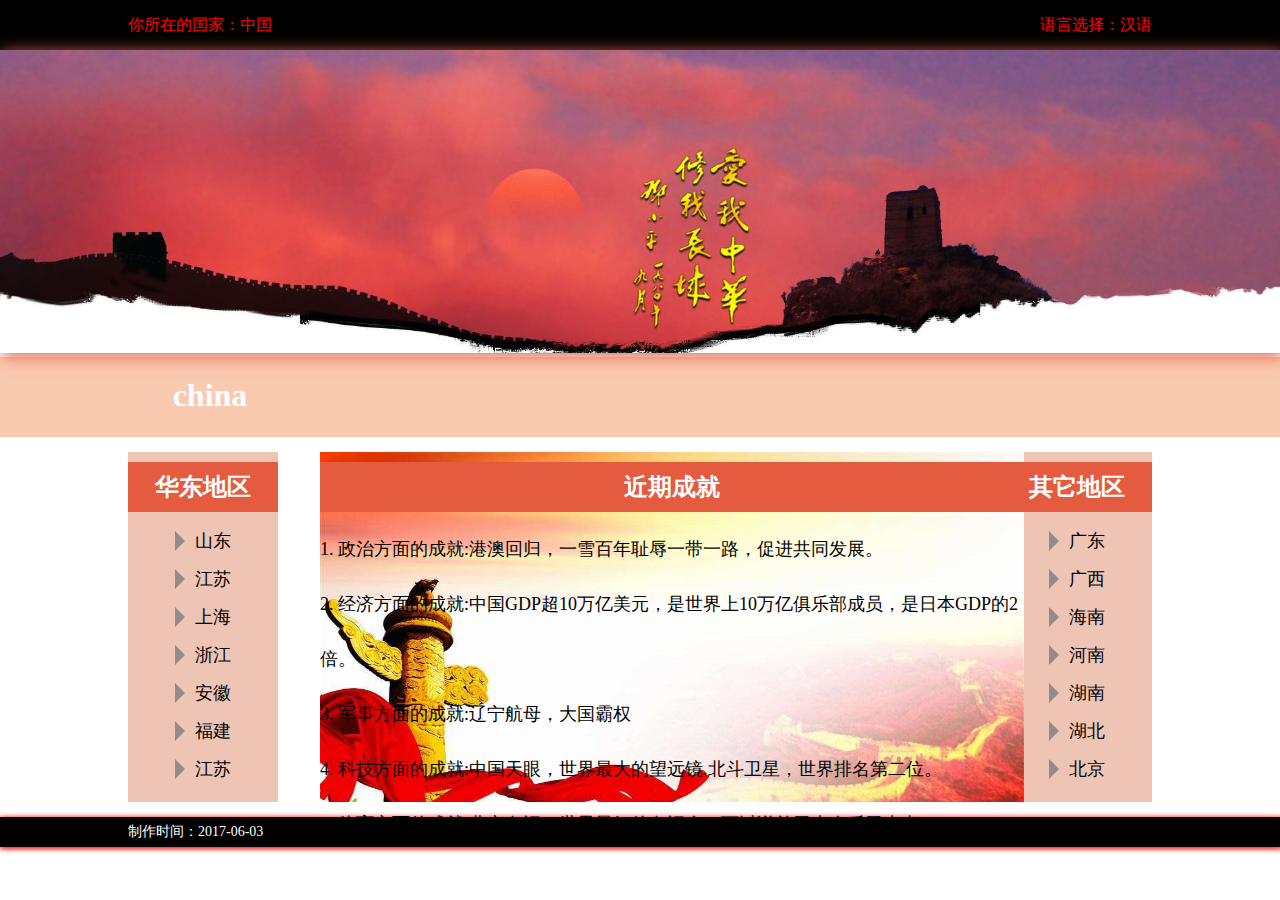
<file: index.html>
<!DOCTYPE html>
<html lang="en">
<head>
    <meta charset="UTF-8">
    <meta name="viewport" content="width=device-width, initial-scale=1.0">
    <meta http-equiv="X-UA-Compatible" content="ie=edge">
    <link rel="stylesheet" href="css/style.css">
    <title>Document</title>
</head>
<body>
   <div class="head">
       <p class="head-float-left">你所在的国家：中国</p>
       <p class="head-float-right">语言选择：汉语</p>
    </div>
    <div class="banner">
        <img src="image/banner.jpg"  alt="爱我中华" title="爱我中华"/>       
    </div>
    <div class="main-banner"> 
            <h1>china</h1>       
    </div>
    <div class="main">

        <div class="main-siderbar-left">
            <h2>华东地区</h2>
            <ul>
                <li><span></span>山东</li>
                <li><span></span>江苏</li>
                <li><span></span>上海</li>
                <li><span></span>浙江</li>
                <li><span></span>安徽</li>
                <li><span></span>福建</li>
                <li><span></span>江苏</li>
            </ul>           
        </div>
        <div class="main-center">
            <h2>近期成就</h2>
            <ol>
                <li>政治方面的成就:港澳回归，一雪百年耻辱一带一路，促进共同发展。</li>
                <li>经济方面的成就:中国GDP超10万亿美元，是世界上10万亿俱乐部成员，是日本GDP的2倍。</li>
                <li>军事方面的成就:辽宁航母，大国霸权</li>
                <li>科技方面的成就:中国天眼，世界最大的望远镜.北斗卫星，世界排名第二位。</li>
                <li>体育方面的成就:北京奥运，世界最好的奥运会，可以说前无古人后无来者。</li>
                
            </ol>
        </div>
        <div class="main-siderbar-right">
            <h2>其它地区</h2>
            <ul>
                <li><span></span>广东</li>
                <li><span></span>广西</li>
                <li><span></span>海南</li>
                <li><span></span>河南</li>
                <li><span></span>湖南</li>
                <li><span></span>湖北</li>
                <li><span></span>北京</li>
            </ul>
        </div>
    </div>
    <div class="clear-both">

    </div>
    <div class="footer">
        <p>制作时间：2017-06-03</p>
    </div>
</body>
</html>
</file>
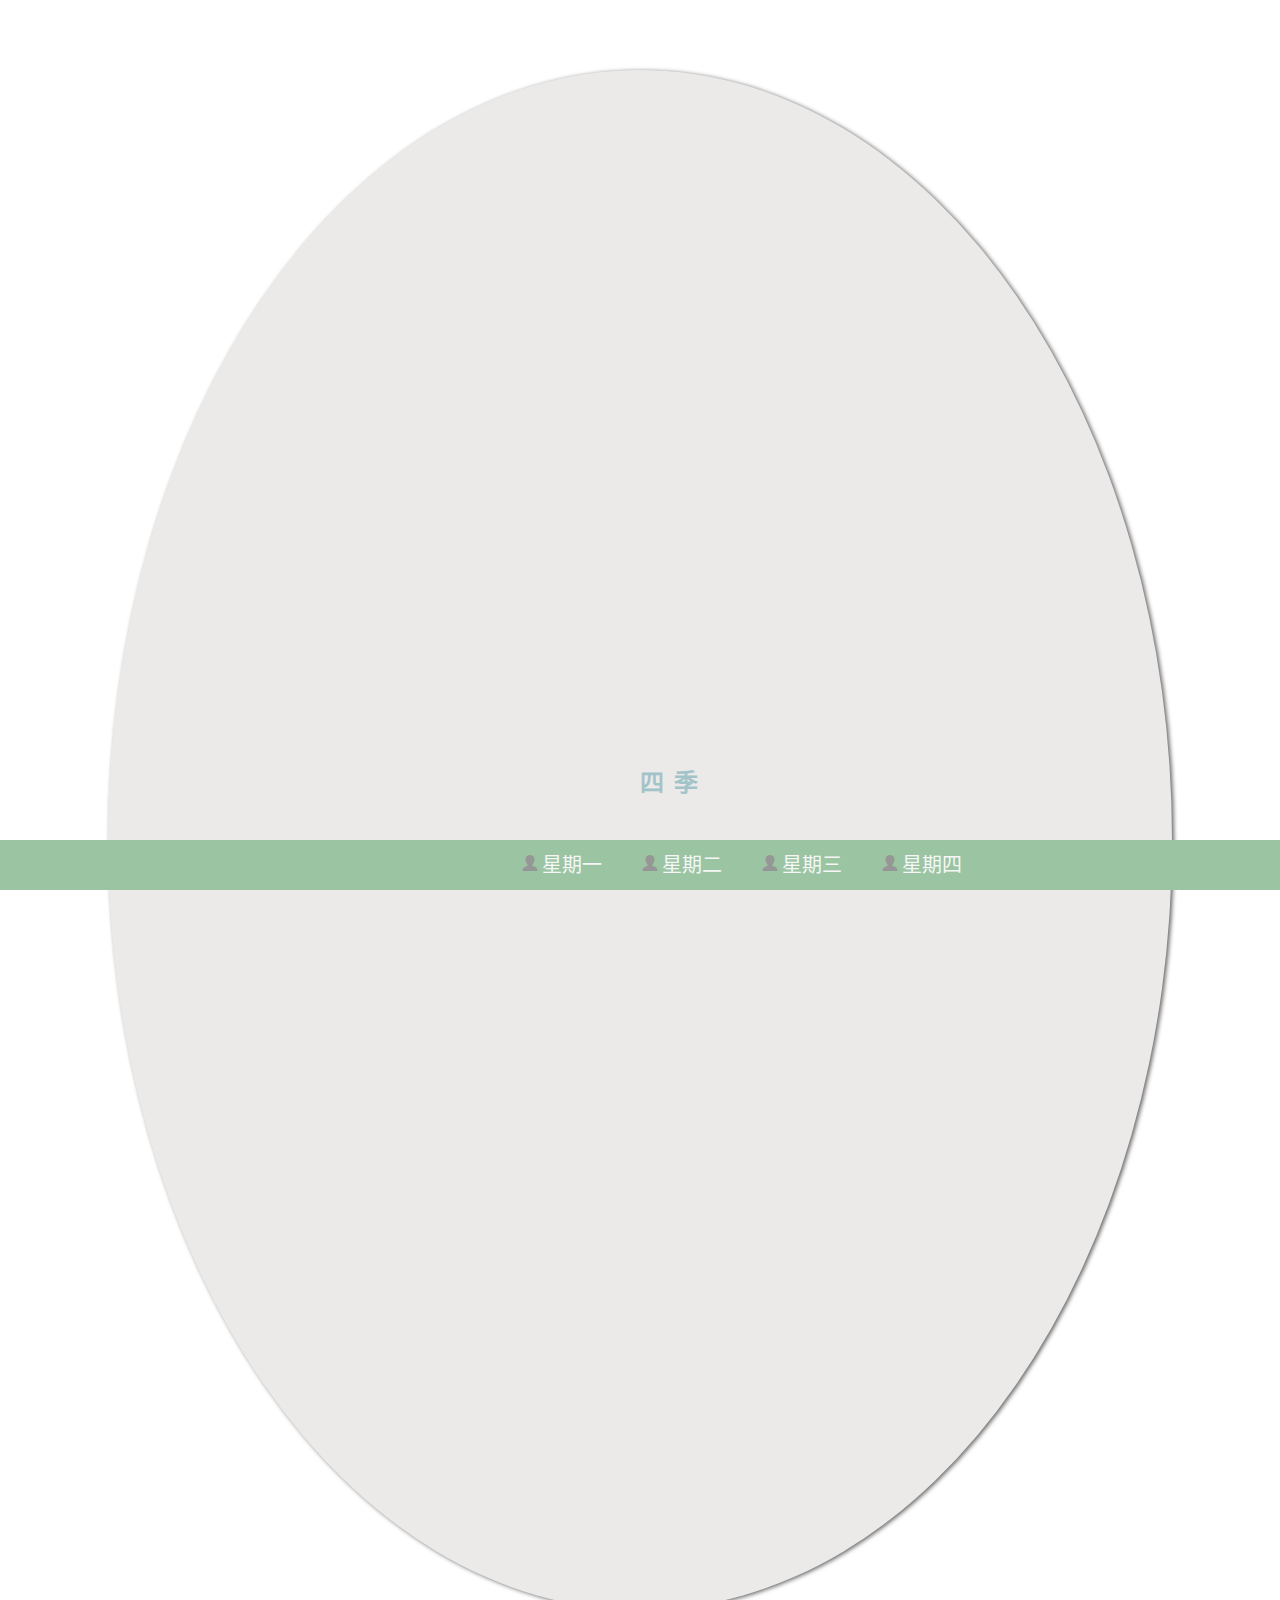
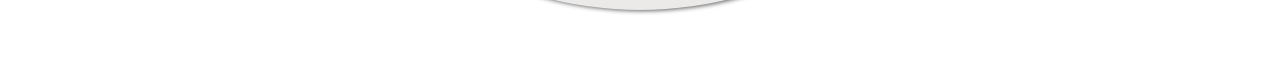
<file: and/demo_06_14/index.html>
<!DOCTYPE html>
<html lang="zh-cn">
<head>
    <meta charset="utf-8">
    <meta name="viewport" content="width=device-width, initial-scale=1.0">
    <meta http-equiv="X-UA-Compatible" content="ie=edge">
    <title>6月14日小演示</title>
    <link rel="stylesheet" href="css/style.css" />
</head>
<body>
    <div id="head">
        <ul class="background">
            <li><a href="">星期一</a></li>
            <li><a href="">星期二</a></li>
            <li><a href="">星期三</a></li>
            <li><a href="">星期四</a></li>
        </ul>
    </div>
    <div id="nav">
        <a href="" class="hover">四季</a>
        <ul class="ul">
            <li><a href="">春天</a></li>
            <li><a href="">夏天</a></li>
            <li><a href="">秋天</a></li>
            <li><a href="">冬天</a></li>
        </ul>
    </div>
</body>
</html>
</file>
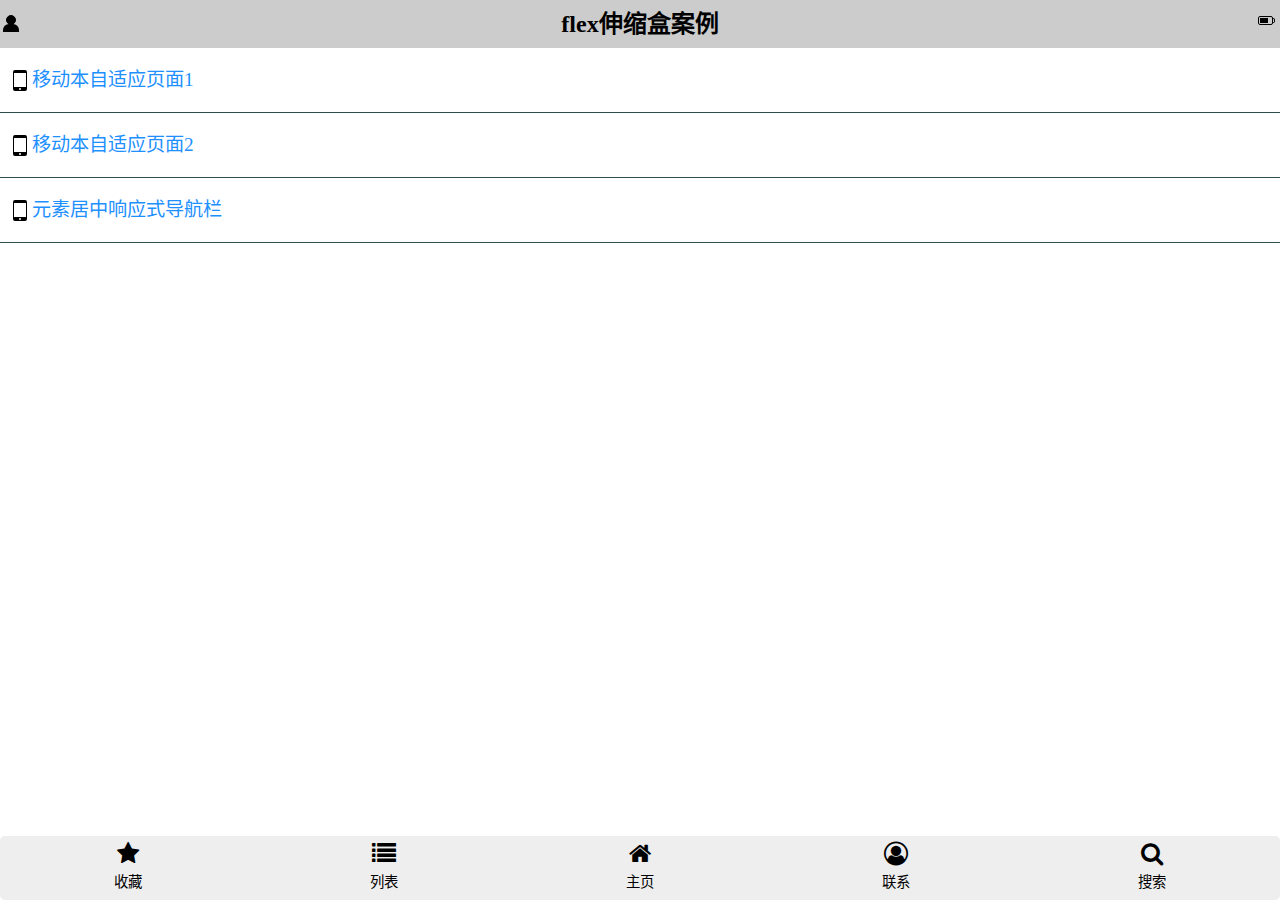
<file: and/flex/index.html>
<!DOCTYPE html>
<html lang="zh-cn">
<head>
    <meta charset="UTF-8">
    <meta name="viewport" content="width=device-width, initial-scale=1.0">
    <meta http-equiv="X-UA-Compatible" content="ie=edge">
    <link rel="stylesheet"  href="css/style.css" />
    <link rel="stylesheet"  href="css/font-awesome.min.css" />
    <title>Document</title>
</head>
<body>
    <div class="header">
        <div class="header_left">
            <div class="profile-solid icon"></div>
        </div>
        <div class="header_main">
            <h1>flex伸缩盒案例</h1>
        </div>
        <div class="header_right">
            <div class="battery icon"></div>
        </div>
    </div>
    <div class="main">
        <ul>
            <li>
                <div class="mobile-solid icon"></div>
                <a href="">移动本自适应页面1</a>
            </li>
            <li>
                <div class="mobile-solid icon"></div>
                <a href="shouji.html">移动本自适应页面2</a></li>
            <li>
                <div class="mobile-solid icon"></div>
                <a href="xiangshui.html">元素居中响应式导航栏</a>
            </li>
        </ul>

    </div>
    <div class="footer">
        <div>
            <a href=""  class="fa fa-star"></a>
            <a href="" class="font_size">收藏</a>
        </div>
        <div>
            <a href=""  class="fa fa-list"></a>
            <a href="" class="font_size">列表</a>
        </div>
        <div>
            <a href=""  class="fa fa-home"></a>
            <a href="" class="font_size">主页</a>
        </div>
        <div>
            <a href=""  class="fa fa-user-circle-o"></a>
            <a href="" class="font_size">联系</a>
        </div>
        <div>
            <a href=""  class="fa fa-search"></a>
            <a href="" class="font_size">搜索</a>
        </div>
    </div>
</body>
</html>
</file>
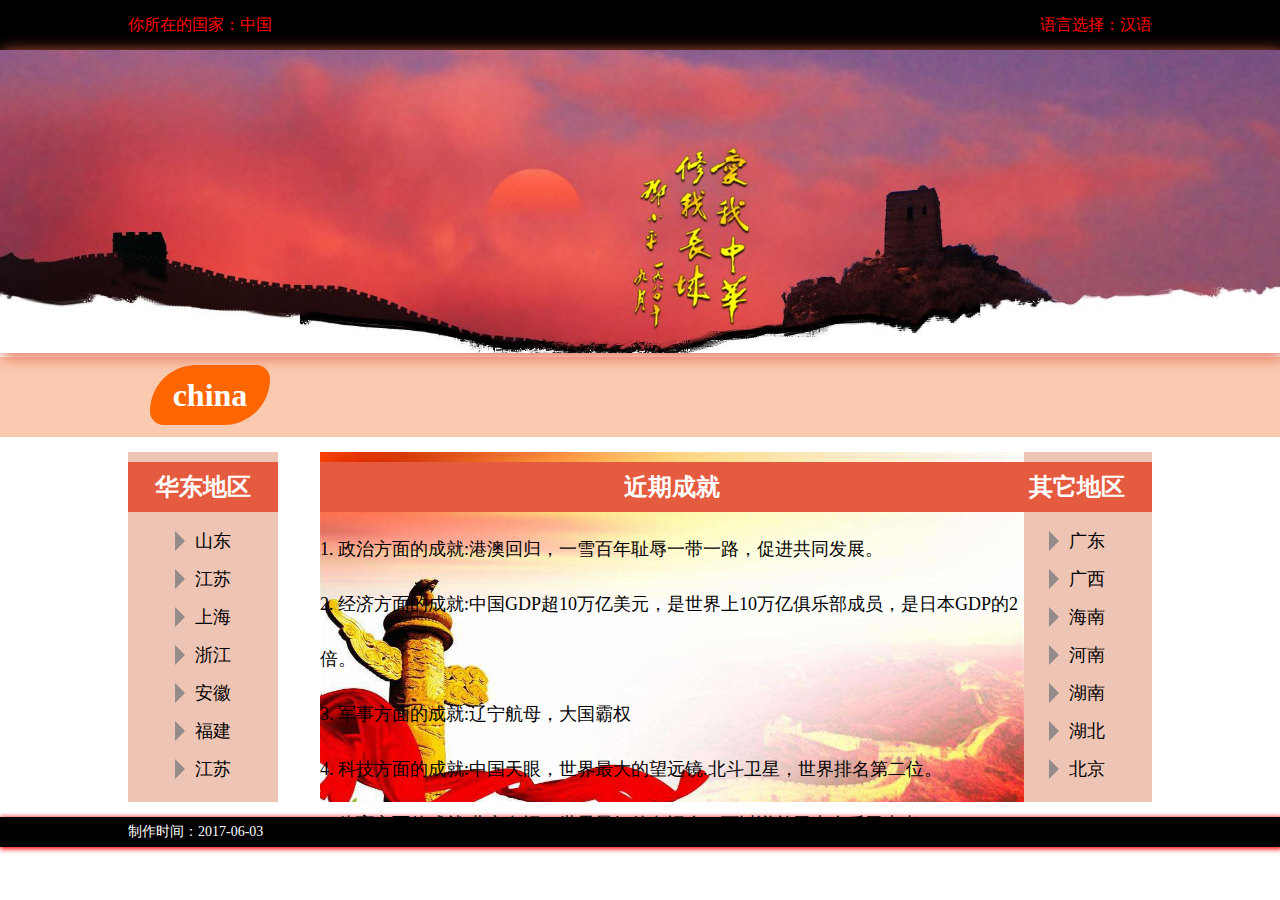
<file: and/index_china_17_06_02/index.html>
<!DOCTYPE html>
<html lang="en">
<head>
    <meta charset="UTF-8">
    <meta name="viewport" content="width=device-width, initial-scale=1.0">
    <meta http-equiv="X-UA-Compatible" content="ie=edge">
    <link rel="stylesheet" href="css/style.css">
    <title>Document</title>
</head>
<body>
   <div class="head">
       <p class="head-float-left">你所在的国家：中国</p>
       <p class="head-float-right">语言选择：汉语</p>
    </div>
    <div class="banner">
        <img src="image/banner.jpg"  alt="爱我中华" title="爱我中华"/>       
    </div>
    <div class="main-banner"> 
            <h1><a href="">china</a></h1>       
    </div>
    <div class="main">

        <div class="main-siderbar-left">
            <h2>华东地区</h2>
            <ul>
                <li><span></span>山东</li>
                <li><span></span>江苏</li>
                <li><span></span>上海</li>
                <li><span></span>浙江</li>
                <li><span></span>安徽</li>
                <li><span></span>福建</li>
                <li><span></span>江苏</li>
            </ul>           
        </div>
        <div class="main-center">
            <h2>近期成就</h2>
            <ol>
                <li>政治方面的成就:港澳回归，一雪百年耻辱一带一路，促进共同发展。</li>
                <li>经济方面的成就:中国GDP超10万亿美元，是世界上10万亿俱乐部成员，是日本GDP的2倍。</li>
                <li>军事方面的成就:辽宁航母，大国霸权</li>
                <li>科技方面的成就:中国天眼，世界最大的望远镜.北斗卫星，世界排名第二位。</li>
                <li>体育方面的成就:北京奥运，世界最好的奥运会，可以说前无古人后无来者。</li>
                
            </ol>
        </div>
        <div class="main-siderbar-right">
            <h2>其它地区</h2>
            <ul>
                <li><span></span>广东</li>
                <li><span></span>广西</li>
                <li><span></span>海南</li>
                <li><span></span>河南</li>
                <li><span></span>湖南</li>
                <li><span></span>湖北</li>
                <li><span></span>北京</li>
            </ul>
        </div>
    </div>
    <div class="clear-both">

    </div>
    <div class="footer">
        <p>制作时间：2017-06-03</p>
    </div>
</body>
</html>
</file>
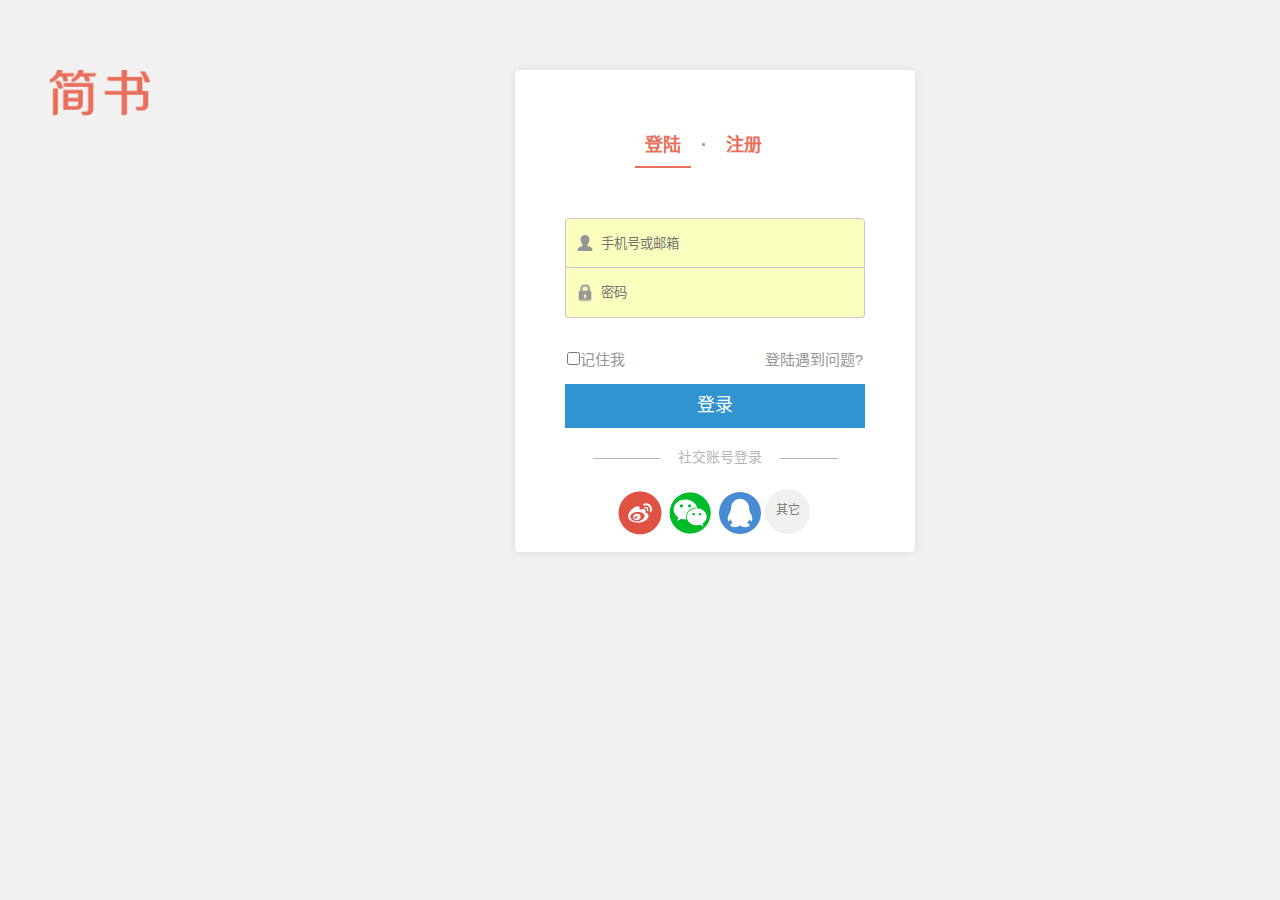
<file: and/Jian_shu/index.html>
<!DOCTYPE html>
<html lang="zh-cn">
<head>
    <meta charset="UTF-8">
    <meta name="viewport" content="width=device-width, initial-scale=1.0">
    <meta http-equiv="X-UA-Compatible" content="ie=edge">
    <link rel="stylesheet"  type="text/css" href="css/style.css" />
    <title>登陆-简书</title>
    <script src="js/jquery-1.8.3.min.js" type="text/javascript"></script>
</head>
<body>
    <div class="logo">       
       <img src="image/logo.png" />
    </div> 

        <div class="main">
            <div class="title-z">
                <ul class="title">
                    <li class="border">登陆</li>
                    <li class="dian"><b>.</b></li>
                    <li>注册</li>
                </ul>
            </div>
            <div class="both">
            </div>
            <div class="content">
                <div class="land-z">  
                    <div id="land">
                        <span class="user" ></span>
                        <input type="text" placeholder="手机号或邮箱" /><br/>
                        <span class="password" ></span>
                        <input class="password-content" placeholder="密码" type="password" />                
                    </div>
                    <p class="main-p">
                        <laber>
                            <input type="checkbox"><sapn>记住我</span>
                        </laber>
                        <a href="">登陆遇到问题?</a>
                    </p>
                    <input id="land-button" type="submit" value="登录" />
                    <div class="bottom">
                        <p></p>
                    </div>  
                     <div class="and">
                        <ul>
                            <li><a href="https://www.jianshu.com/users/auth/weibo"><img src="image/weibo.png" /></a></li>
                            <li><a href="https://www.jianshu.com/users/auth/wechat"><img src="image/weixin.png" /></a></li>
                            <li><a href="https://www.jianshu.com/users/auth/qq_connect"><img src="image/qie.png" /></a></li>
                            <li><a href="">其它</a></li>
                        </ul>
                     </div>         
                </div>
            </div>
            <div class="register-z">
                <span class="user" ></span>
                <input type="text" placeholder="手机号或邮箱" /><br/>
                <span class="shouji" ></span>
                <input type="text" placeholder="手机号" /><br/>
                <span class="password" ></span>
                <input class="password-content" placeholder="密码" type="password" />
                <input id="land-button" type="submit" value="注册" />
                <div class="font-bottom">
                    <p>点击 “注册” 即表示您同意并愿意遵守简书</p>
                    <p><a href="http://www.jianshu.com/p/c44d171298ce">用户协议</a>和<a href="http://www.jianshu.com/p/2ov8x3">隐私政策 </a></p>
                </div>
                <div class="bottom bottom_footer">
                    <p></p>
                </div>
                <div class="and">
                            
                    <ul>
                        <li><a href="https://www.jianshu.com/users/auth/weibo"><img src="image/weibo.png" /></a></li>
                        <li><a href="https://www.jianshu.com/users/auth/wechat"><img src="image/weixin.png" /></a></li>
                        <li><a href="https://www.jianshu.com/users/auth/qq_connect"><img src="image/qie.png" /></a></li>
                       
                    </ul>
                </div>

             </div>
</div>

    <script>
        var title=$(".title li:eq(0)");
        var content=$(".content .land-z");

        $(title).click(
            function(){
                content.css({
                    display:"block"
                });
                $(".register-z").css({
                    display:"none"
                });
                 $(title).addClass("border");
                $(".title li:eq(2)").removeClass("border")
                
          });


         $(".title li:eq(2)").click(
            function(){
               $(".register-z").css({
				    display:"block"
			    });
                content.css({
				    display:"none"
		    	});
                $(".title li:eq(2)").addClass("border");
                $(title).removeClass("border")
        });





    </script>

</body>
</html>
</file>
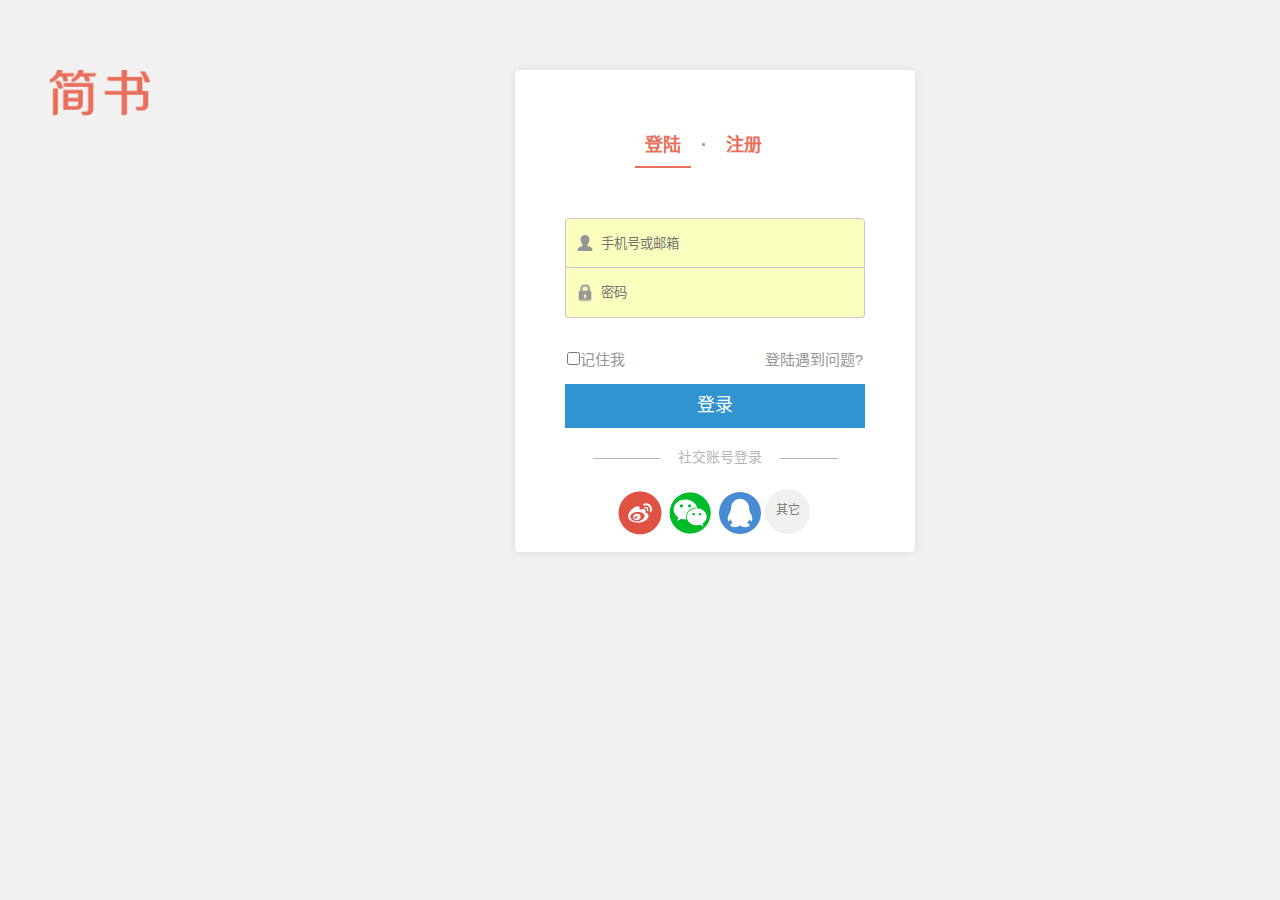
<file: and/jianshu/index.html>
<!DOCTYPE html>
<html lang="zh-cn">
<head>
    <meta charset="UTF-8">
    <meta name="viewport" content="width=device-width, initial-scale=1.0">
    <meta http-equiv="X-UA-Compatible" content="ie=edge">
    <link rel="stylesheet"  type="text/css" href="css/style.css" />
    <title>登陆-简书</title>
    <script src="js/jquery-1.8.3.min.js" type="text/javascript"></script>
</head>
<body>
    <div class="logo">       
       <img src="image/logo.png" />
    </div> 

        <div class="main">
            <div class="title-z">
                <ul class="title">
                    <li class="border">登陆</li>
                    <li class="dian"><b>.</b></li>
                    <li>注册</li>
                </ul>
            </div>
            <div class="both">
            </div>
            <div class="content">
                <div class="land-z">  
                    <div id="land">
                        <span class="user" ></span>
                        <input type="text" placeholder="手机号或邮箱" /><br/>
                        <span class="password" ></span>
                        <input class="password-content" placeholder="密码" type="password" />                
                    </div>
                    <p class="main-p">
                        <laber>
                            <input type="checkbox"><sapn>记住我</span>
                        </laber>
                        <a href="">登陆遇到问题?</a>
                    </p>
                    <input id="land-button" type="submit" value="登录" />
                    <div class="bottom">
                        <p></p>
                    </div>  
                     <div class="and">
                        <ul>
                            <li><a href="https://www.jianshu.com/users/auth/weibo"><img src="image/weibo.png" /></a></li>
                            <li><a href="https://www.jianshu.com/users/auth/wechat"><img src="image/weixin.png" /></a></li>
                            <li><a href="https://www.jianshu.com/users/auth/qq_connect"><img src="image/qie.png" /></a></li>
                            <li><a href="">其它</a></li>
                        </ul>
                     </div>         
                </div>
            </div>
            <div class="register-z">
                <span class="user" ></span>
                <input type="text" placeholder="手机号或邮箱" /><br/>
                <span class="shouji" ></span>
                <input type="text" placeholder="手机号" /><br/>
                <span class="password" ></span>
                <input class="password-content" placeholder="密码" type="password" />
                <input id="land-button" type="submit" value="注册" />
                <div class="font-bottom">
                    <p>点击 “注册” 即表示您同意并愿意遵守简书</p>
                    <p><a href="http://www.jianshu.com/p/c44d171298ce">用户协议</a>和<a href="http://www.jianshu.com/p/2ov8x3">隐私政策 </a></p>
                </div>
                <div class="bottom">
                            <p></p>
                </div>
                <div class="and">
                            
                    <ul>
                        <li><a href="https://www.jianshu.com/users/auth/weibo"><img src="image/weibo.png" /></a></li>
                        <li><a href="https://www.jianshu.com/users/auth/wechat"><img src="image/weixin.png" /></a></li>
                        <li><a href="https://www.jianshu.com/users/auth/qq_connect"><img src="image/qie.png" /></a></li>
                       
                    </ul>
                </div>

             </div>
</div>

    <script>
        var title=$(".title li:eq(0)");
        var content=$(".content .land-z");

        $(title).click(
            function(){
                content.css({
                    display:"block"
                });
                $(".register-z").css({
                    display:"none"
                });
                 $(title).addClass("border");
                $(".title li:eq(2)").removeClass("border")
                
          });


         $(".title li:eq(2)").click(
            function(){
               $(".register-z").css({
				    display:"block"
			    });
                content.css({
				    display:"none"
		    	});
                $(".title li:eq(2)").addClass("border");
                $(title).removeClass("border")
        });





    </script>

</body>
</html>
</file>
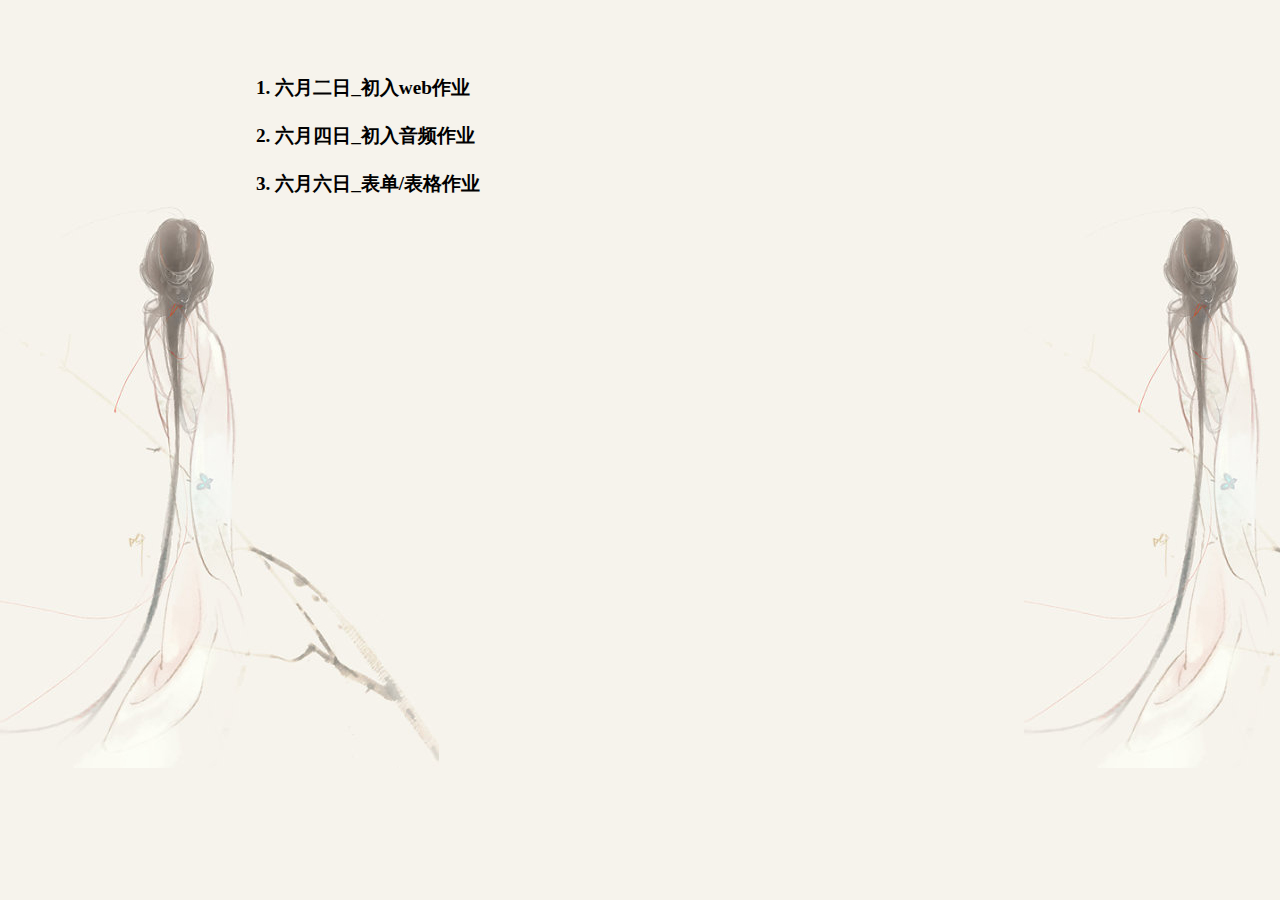
<file: index_add_1.html>
<!DOCTYPE html>
<html lang="en">
<head>
    <meta charset="UTF-8">
    <meta name="viewport" content="width=device-width, initial-scale=1.0">
    <meta http-equiv="X-UA-Compatible" content="ie=edge">
    <title>张小墨_作业合集</title>
</head>
<style>
*{margin:0;padding:0; text-decoration:none; }
body{background-image:url(./bg.jpg); font-weight:bold;  background:red; background-image: url(bg.jpg);target:"_blank"}
ol{ display: block; width:20rem; line-height: 2.5; font-size:1.2rem; list-style-position: inside; }
ol a{color:#000;;}
ol li:hover{background:#F0FFFF;}
main{margin:5% 20% 0; }
footer{display: none;}
</style>

<body>
   <main>
       <ol>
           <li><a href="http://liysyun.github.io/and/index_china_17_06_02/">六月二日_初入web作业</a></li>
           <li><a href="http://liysyun.github.io/and/index_yiliao_17_06_04/">六月四日_初入音频作业</a></li>
           <li><a href="http://liysyun.github.io/and/form_table_17_06_06/">六月六日_表单/表格作业</a></li>
       </ol>
    </main> 
    <footer>
        <audio src="one.mp3" controls autoplay  loop ></audio>
    </footer>
</body>
</html>
</file>
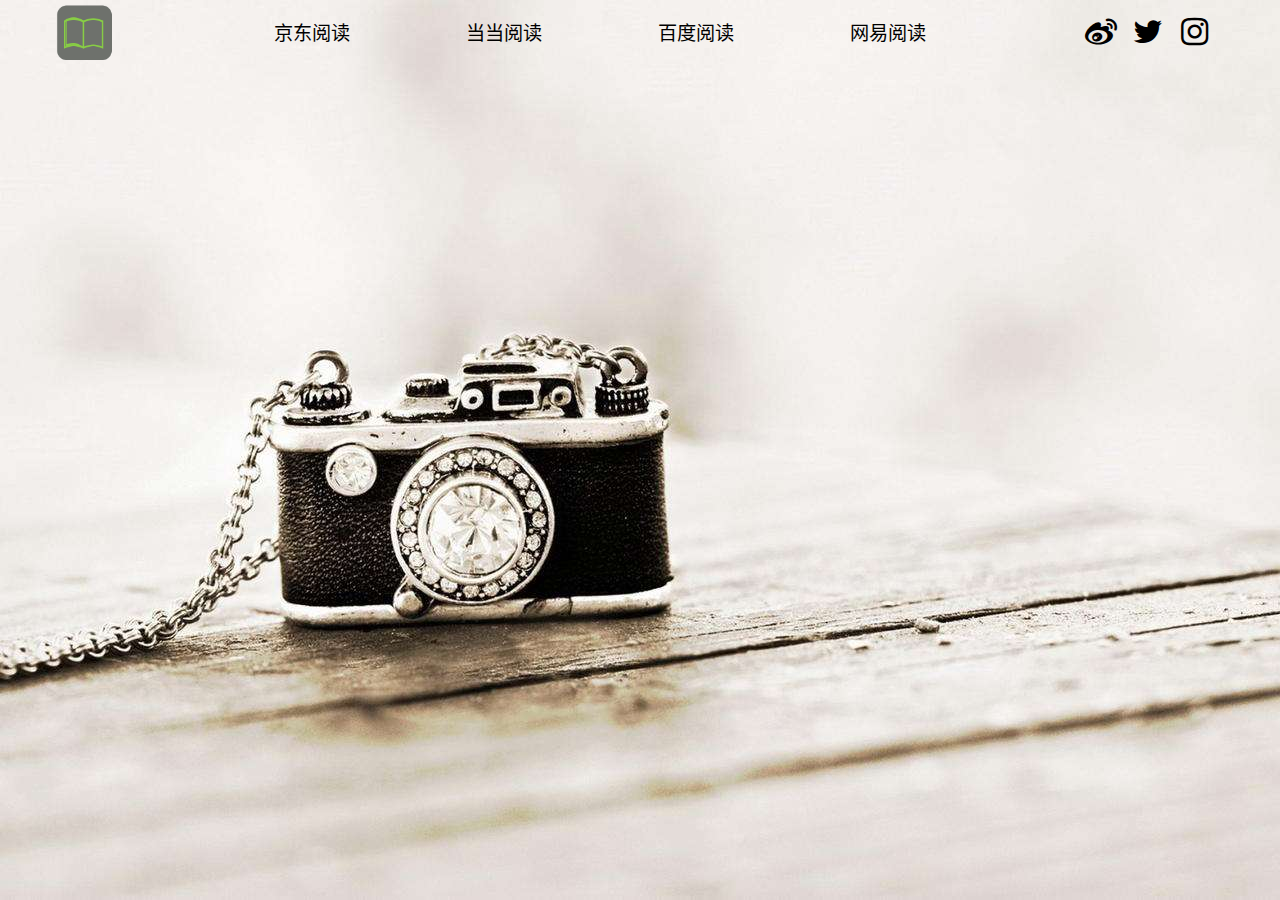
<file: and/flex/shouji.html>
<!DOCTYPE html>
<html lang="zh-cn">
<head>
    <meta charset="UTF-8">
    <meta name="viewport" content="width=device-width, initial-scale=1.0">
    <meta http-equiv="X-UA-Compatible" content="ie=edge">
    <link rel="stylesheet" href="shouji.css" />
    <link rel="stylesheet"  href="css/font-awesome.min.css" />
    <title>手机</title>
</head>
<body>
    <div class="header">
        <div class="left">
            <img src="./image/logo.gif" />
        </div>
        <input type="checkbox" class="nav_toggle_check " />
         <span class="fa fa-bars"></span>
        <div class="main main_wap show" >
            <ul>
                <li><a href=""  class="list_border" >京东阅读</a></li>
                <li><a href="">当当阅读</a></li>
                <li><a href="">百度阅读</a></li>
                <li><a href="">网易阅读</a></li>
            </ul>
        </div>


        <div class="right right_wap show ">
            <ul class="list_image">
                <li><a href="" class="fa fa-weibo"></a></li>
                <li><a href="" class="fa fa-twitter"></a></li>
                <li><a href="" class="fa fa-instagram"></a></li>
            </ul>
        </div>
    </div>


   
</body>
</html>
</file>
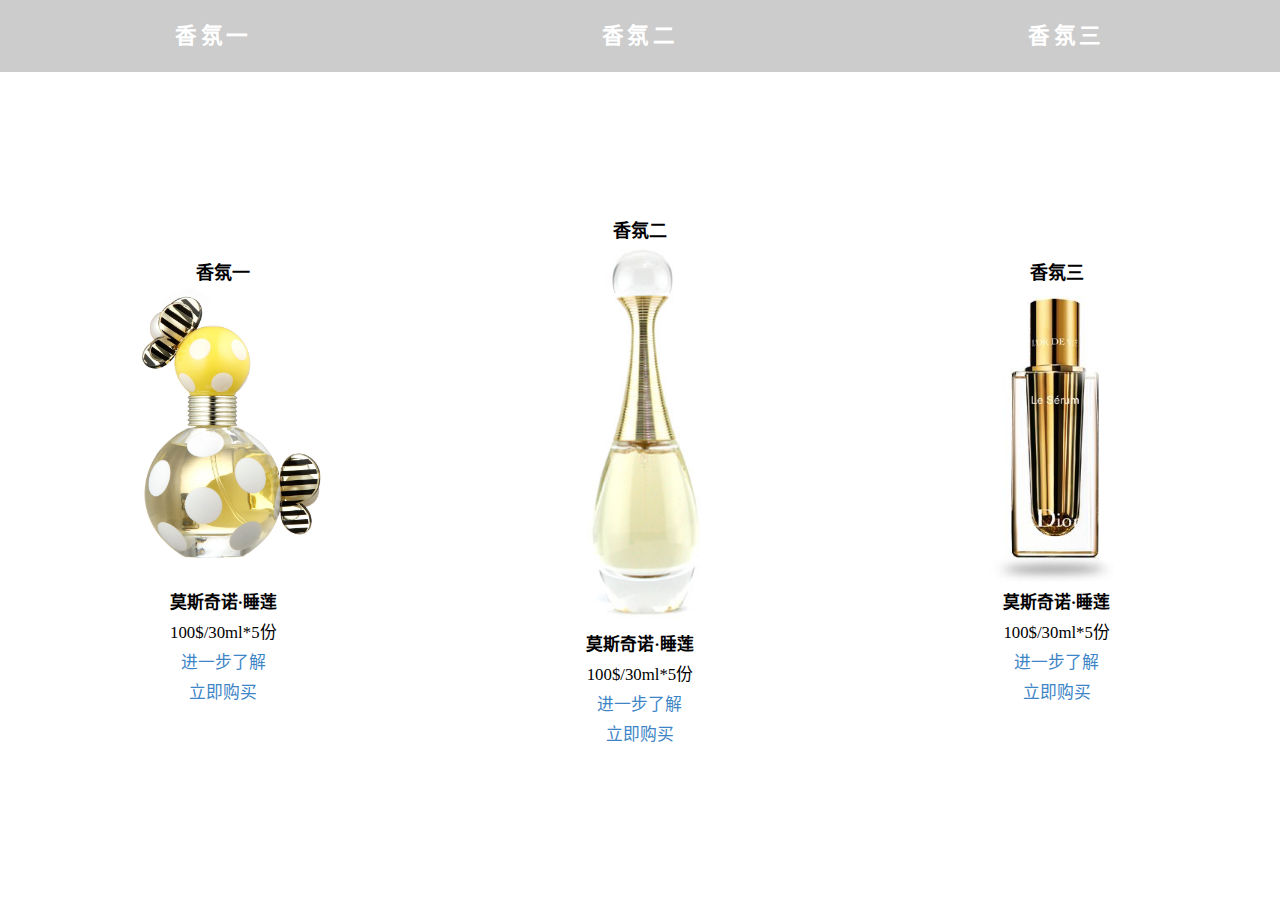
<file: and/flex/xiangshui.html>
<!DOCTYPE html>
<html lang="zh-cn">
<head>
    <meta charset="utf-8">
    <meta name="viewport" content="width=device-width, initial-scale=1.0">
    <meta http-equiv="X-UA-Compatible" content="ie=edge">
    <link rel="stylesheet" href="css/xiangshui.css" />
    <title>香氛</title>
</head>
<body>
    <div class="head">
            <h1>香氛一</h1>
            <h1>香氛二</h1>
            <h1>香氛三</h1>

    </div>
    <div class="main">
        <div class="right">
            <h2>香氛一</h2>
            <img src="./image/xiang1.jpg" />
            <h3>莫斯奇诺·睡莲</h3>
            <h4>100$/30ml*5份</h4>
            <a href="">进一步了解</a>
            <a href="">立即购买</a>
        </div>
        <div class="main_center">
            <h2>香氛二</h2>
            <img src="./image/xiang2.jpg" />
            <h3>莫斯奇诺·睡莲</h3>
            <h4>100$/30ml*5份</h4>
            <a href="">进一步了解</a>
            <a href="">立即购买</a>
        </div>
        <div class="left">
            <h2>香氛三</h2>
            <img src="./image/xiang3.jpg" />
            <h3>莫斯奇诺·睡莲</h3>
            <h4>100$/30ml*5份</h4>
            <a href="">进一步了解</a>
            <a href="">立即购买</a>
        </div>

    </div>
</body>
</html>
</file>
<file: css/style.css>
div, body, h1, h2, p, ul, li, ol {margin:0; padding:0;}
ul li {list-style:none;}
.head{width:100%;height:50px;background-color:#000;color:red; line-height:50px;}
.head-float-left {float:left;padding-left:10%; font-weight:border;}
.head-float-right {float:right;padding-right:10%;  }
.banner img{width:100%; box-shadow:3px 3px 15px 1px #e6654b;}
.main-banner {width:100%; height:80px; background-color:#f9cab0; }
.main-banner h1{width:120px; height:65px; line-height:60px;padding:8px 0 0 0;margin:0 0 0 150px;text-align:center;color:#fff;float:both;}
.main-banner a {text-decoration:none; display:block;background:#FF6600; border-radius:50px 15px; color:#fff; }
.main-siderbar-left{width:150px; height:350px; background:#eec4b4; margin:15px 0 0  10%; float:left;}
.main-center {width:55%;height:350px;position:absolute;margin:15px 0 0 320px; background-image:url(../image/main-center-bg.jpg); 
background-size:100% 350px; background-repeat:no-repeat; }
.main-siderbar-right{width:150px; height:350px; background:#eec4b4; margin:15px 10% 0 0 ; float:right;}
.main-siderbar-left h2, .main-siderbar-right h2, .main-center  h2 {text-align: center; margin:10px 0; width:100%; height:50px;line-height:50px; background:#e55b40; color:#fff;}
.main-siderbar-left ul, .main-siderbar-right ul {line-height:38px; font-size:18px; text-align:center;}
.main-siderbar-left ul span , .main-siderbar-right ul span{display:inline-block;border:10px solid #948c8a; border-color:transparent transparent transparent #948c8a;
vertical-align:text-top;}
.main-center ol li{list-style-position:inside; line-height:55px; font-size:18px;}
.clear-both {clear:both;}
.footer {width:100%; height:30px;background:#000; margin:15px 0 0 0 ; box-shadow:1px 1px 5px 1px red ;}
.footer p{color:#fff; font-size:14px; line-height:30px; margin-left:10%;}
</file>
<file: and/demo_06_14/css/style.css>
*{margin:0;padding:0;text-decoration:none; list-style:none;}

#head{height:50px; width:100%;background:#9bc5a2; font-size:20px; line-height:50px; text-align: center; position:fixed; z-index:2;
bottom:10px;} 
.background{margin-left:40%;}
.background li{float:left;}
.background li a{display: inline-block; padding:0 30px;color:#f6f6f6; line-height: 50px; background-image:url('[data-uri]');
background-position: 10px 15px;  background-repeat: no-repeat;}
.background li a:hover{background:#42653c;background-image:url('[data-uri]');
background-position: 10px 15px; background-repeat: no-repeat; }
#nav{width:80%; height:1500px; background:#ece9e9; box-shadow:2px 1px 4px #666666;margin:70px auto; padding:20px; 
position:relative;  border-radius: 50%;}
.hover{color:#a2c4c9;font-weight:bold; font-size:24px;top:45%; position: absolute; left:50%; letter-spacing: 10px; display: block;}
.ul{position:absolute;  left:50%; top:50%; line-height:2;font-size:18px;letter-spacing: 10px;display:none;}
#nav ul li a{color:#7f8181; background-position: center; background-size:cover;}
#nav ul li{ }
.ul li a::before{content:""; font-size:0; border:5px #7f8181 solid; border-color: transparent transparent transparent #7f8181;
vertical-align: middle; }
.hover:hover + .ul{display:block;}
</file>
<file: and/flex/css/style.css>
body{margin:0px; padding:0px; font-size:12px;}
*{margin:0; padding:0;}
.header{display:flex; align-items: center;justify-content:space-between;align-self: center;background:rgba(0,0,0,0.2); text-align: center;}
.header_left{float:left;line-height:3rem;}
.main a{color:dodgerblue; text-decoration: none;}
.profile-solid.icon {
  color: #000;
  position: absolute;
  margin-left: 3px;

  width: 14px;
  height: 6px;
  border-left: solid 1px currentColor;
  border-right: solid 1px currentColor;
  border-top: solid 1px currentColor;
  border-bottom: solid 1px transparent;
  background-color: currentColor;
  border-radius: 6px 6px 0 0;
}
.profile-solid.icon:before {
  content: '';
  position: absolute;
  left: 2px;
  top: -10px;
  width: 8px;
  height: 8px;
  border-radius: 50%;
  border: solid 1px currentColor;
  background-color: currentColor;
}

.header_main h1{display:inline-block; width:24rem;line-height:3rem;}
.header_right{float:right; }

.battery.icon {
  color: #000;
  position: absolute;
  margin-left:-22px;
  width: 13px;
  height: 7px;
  border-radius: 2px;
  border: solid 1px currentColor;
  top:1rem;
}

.battery.icon:before {
  content: '';
  position: absolute;
  right: -3px;
  top: 1px;
  width: 2px;
  height: 3px;
  border-radius: 0 2px 2px 0;
  border-top: solid 1px currentColor;
  border-right: solid 1px currentColor;
  border-bottom: solid 1px currentColor;
}

.battery.icon:after {
  content: '';
  position: absolute;
  left: 1px;
  top: 1px;
  width: 8px;
  height: 5px;
  background-color: currentColor;
}




.main li{border-bottom:#2F4F4F solid 0.124rem;display: flex; line-height: 4rem; font-size:1.2rem;padding:0 0 0 2rem;}
.mobile-solid.icon {
  color: #000;
  position: absolute;
  margin:1.4rem 0.3rem 0 -1.2rem;
  width: 12px;
  height: 14px;
  border-radius: 2px;
  border-left: solid 1px currentColor;
  border-right: solid 1px currentColor;
  border-top: solid 3px currentColor;
  border-bottom: solid 4px currentColor;

}

.moon-solid.icon:before {
  content: '';
  position: absolute;
  left: 8px;
  top: 3px;
  width: 8px;
  height: 10px;
  color: #fff;
  background-color: currentColor;
  border-radius: 5px 0 0 5px;
}

.mobile-solid.icon:after {
  content: '';
  position: absolute;
  bottom: -3px;
  left: 5px;
  height: 2px;
  width: 2px;
  border-radius: 50%;
  color: white;
  background-color: currentColor;
}

.footer{position:absolute; bottom:0.011rem; display:flex;justify-content:space-around;}
/*.footer div{display: inline-flex;}
.footer div span{flex-direction:column;}
.footer a{color:#000;  text-decoration:none;}*/


.footer{
	display:flex;width:100%;height:4rem;border-radius:5px;background-color:#eee;justify-content:space-around;align-items:center
}
.footer .fa{
    font-size:1.5rem;
}
.footer div {flex-direction:column; display: flex; text-align:center;}
.footer div a{font-size:1.8rem; line-height: 1.8rem; text-decoration:none; color:#000;}
.footer  div .font_size{font-size:0.9rem;}
</file>
<file: and/index_china_17_06_02/css/style.css>
div, body, h1, h2, p, ul, li, ol {margin:0; padding:0;}
ul li {list-style:none;}
.head{width:100%;height:50px;background-color:#000;color:red; line-height:50px;}
.head-float-left {float:left;padding-left:10%; font-weight:border;}
.head-float-right {float:right;padding-right:10%;  }
.banner img{width:100%; box-shadow:3px 3px 15px 1px #e6654b;}
.main-banner {width:100%; height:80px; background-color:#f9cab0; }
.main-banner h1{width:120px; height:65px; line-height:60px;padding:8px 0 0 0;margin:0 0 0 150px;text-align:center;color:#fff;float:both;}
.main-banner a {text-decoration:none; display:block;background:#FF6600; border-radius:50px 15px; color:#fff; }
.main-siderbar-left{width:150px; height:350px; background:#eec4b4; margin:15px 0 0  10%; float:left;}
.main-center {width:55%;height:350px;position:absolute;margin:15px 0 0 320px; background-image:url(../image/main-center-bg.jpg); 
background-size:100% 350px; background-repeat:no-repeat; }
.main-siderbar-right{width:150px; height:350px; background:#eec4b4; margin:15px 10% 0 0 ; float:right;}
.main-siderbar-left h2, .main-siderbar-right h2, .main-center  h2 {text-align: center; margin:10px 0; width:100%; height:50px;line-height:50px; background:#e55b40; color:#fff;}
.main-siderbar-left ul, .main-siderbar-right ul {line-height:38px; font-size:18px; text-align:center;}
.main-siderbar-left ul span , .main-siderbar-right ul span{display:inline-block;border:10px solid #948c8a; border-color:transparent transparent transparent #948c8a;
vertical-align:text-top;}
.main-center ol li{list-style-position:inside; line-height:55px; font-size:18px;}
.clear-both {clear:both;}
.footer {width:100%; height:30px;background:#000; margin:15px 0 0 0 ; box-shadow:1px 1px 5px 1px red ;}
.footer p{color:#fff; font-size:14px; line-height:30px; margin-left:10%;}
</file>
<file: and/Jian_shu/css/style.css>
*{margin:0; padding:0; text-decoration:none;list-style: none;}
body{background-color:#F1F1F1;
font-family:  -apple-system, 'SF UI Display', Arial, 'PingFang SC', 'Hiragino Sans GB', 'Microsoft YaHei', 'WenQuanYi Micro Hei', sans-serif;
}
.logo img{margin-left:50px; float:left; width:100px; }
.main{width:400px;margin:0 auto; box-shadow:0 0 8px rgba(0,0,0,0.1); border-radius:4px;
overflow: hidden;background:#fff; text-align: center;margin-top:70px;}

.main .title{ width:400px;margin:50px 0 0 120px; }
.title li{color:#ea6f5a; font-size:18px;font-weight:bold;padding:10px;  float:left;border-bottom:#fff solid 2px; }
.title .border{border-bottom:#ea6f5a solid 2px; }
.title b{font-size:18px;color:#969696; font-weight:bold; vertical-align:text-bottom;}
.title .dian:hover{border:none;}
.both{clear: both;}
.land-z{display:block;}
#land {width:300px; text-align:center;margin:50px 50px 30px;}
#land input{width:300px; height:50px; box-sizing:border-box; border-radius: 4px 4px 0 0; outline: none; background-color:#FAFFBD;
padding:4px 12px 4px 35px; border:#c8c8c8 1px solid;}
.user,  .password{ display:inline-block; font-size:16px;background:url(../image/user.png) no-repeat center center; width:50px; height:50px;
 position:absolute; margin-left:-5px;}
 #land .password-content{border-top:none; border-radius: 0px 0px 4px 4px;}
 .password{background:url(../image/sou.png); background-size:20px 22px; background-repeat: no-repeat; background-position: center center;
 }
.main-p {font-size:15px;color:#969696;margin:0 52px;}
.main-p laber{float:left;margin-bottom:15px;}
.main-p  a{float:right;color:#969696}
.main-p  a:hover{color:#000;}
 #land-button{background:#3194D0;clear: both;width:300px; outline: none; border:none; display: block; line-height: 25.7143px;
 padding:9px 18px; margin:0 auto; font-size:18px; color:#fff;}

.bottom {border-top:#b5b5b5 1px solid;width:245px; margin:0 auto; line-height: 20px; margin-top:30px; }
.bottom p{margin:30px 0 ;}
.bottom p::after{content:"社交账号登录"; display: inline-block; margin:-42px 0 0 -55px; font-size:14px;color:#333; position: absolute;
width:120px; background:#fff;color:#b5b5b5;
}

.and{}
.and ul{ margin-left:25%;}
.and li{float:left; width:50px;  line-height: 40px; border-radius:5px;}
.and li:last-child {width:45px; height:45px;border-radius:50%;background-color:#F0F0F0;}
.and li:last-child a{color:#787878;font-size:12px; }
.font-bottom{font-size:12px; color:#969696; line-height: 1.5;margin:5px 0 0 0;}
.font-bottom a{color:#3194d0;}
.land-button{margin:20px 0 0 0; }
.register-z{display: none;margin:50px 50px 30px;}
.register-z input{width:300px; height:50px; box-sizing:border-box; border-radius: 4px 4px 0 0; outline: none; background-color:#FAFFBD;
padding:4px 12px 4px 35px; border:#c8c8c8 1px solid;}
.register-z  input:nth-child(2){border-bottom:none; border-radius:  4px 4px 0 0;}
.register-z  input:nth-child(5){border-bottom:none;border-radius:0;}
.register-z  input:nth-child(8){border-radius:0 0 4px 4px;margin-bottom: 20px;}
.register-z  .shouji{ display:inline-block; font-size:16px;background:url(../image/shouji.png) no-repeat center center; width:50px; height:50px;
 position:absolute; margin-left:-5px;}

.bottom_footer p::after{content:"社交账号直接注册"; display: inline-block; margin:-42px 0 0 -55px; font-size:14px;color:#333; position: absolute;
width:120px; background:#fff;color:#b5b5b5;
</file>
<file: and/jianshu/css/style.css>
*{margin:0; padding:0; text-decoration:none;list-style: none;}
body{background-color:#F1F1F1;
font-family:  -apple-system, 'SF UI Display', Arial, 'PingFang SC', 'Hiragino Sans GB', 'Microsoft YaHei', 'WenQuanYi Micro Hei', sans-serif;
}
.logo img{margin-left:50px; float:left; width:100px; }
.main{width:400px;margin:0 auto; box-shadow:0 0 8px rgba(0,0,0,0.1); border-radius:4px;
overflow: hidden;background:#fff; text-align: center;margin-top:70px;}

.main .title{ width:400px;margin:50px 0 0 120px; }
.title li{color:#ea6f5a; font-size:18px;font-weight:bold;padding:10px;  float:left;border-bottom:#fff solid 2px; }
.title .border{border-bottom:#ea6f5a solid 2px; }
.title b{font-size:18px;color:#969696; font-weight:bold; vertical-align:text-bottom;}
.title .dian:hover{border:none;}
.both{clear: both;}
.land-z{display:block;}
#land {width:300px; text-align:center;margin:50px 50px 30px;}
#land input{width:300px; height:50px; box-sizing:border-box; border-radius: 4px 4px 0 0; outline: none; background-color:#FAFFBD;
padding:4px 12px 4px 35px; border:#c8c8c8 1px solid;}
.user,  .password{ display:inline-block; font-size:16px;background:url(../image/user.png) no-repeat center center; width:50px; height:50px;
 position:absolute; margin-left:-5px;}
 #land .password-content{border-top:none; border-radius: 0px 0px 4px 4px;}
 .password{background:url(../image/sou.png); background-size:20px 22px; background-repeat: no-repeat; background-position: center center;
 }
.main-p {font-size:15px;color:#969696;margin:0 52px;}
.main-p laber{float:left;margin-bottom:15px;}
.main-p  a{float:right;color:#969696}
.main-p  a:hover{color:#000;}
 #land-button{background:#3194D0;clear: both;width:300px; outline: none; border:none; display: block; line-height: 25.7143px;
 padding:9px 18px; margin:0 auto; font-size:18px; color:#fff;}

.bottom {border-top:#b5b5b5 1px solid;width:245px; margin:0 auto; line-height: 20px; margin-top:30px; }
.bottom p{margin:30px 0 ;}
.bottom p::after{content:"社交账号登录"; display: inline-block; margin:-42px 0 0 -55px; font-size:14px;color:#333; position: absolute;
width:120px; background:#fff;color:#b5b5b5;
}

.and{}
.and ul{ margin-left:25%;}
.and li{float:left; width:50px;  line-height: 40px; border-radius:5px;}
.and li:last-child {width:45px; height:45px;border-radius:50%;background-color:#F0F0F0;}
.and li:last-child a{color:#787878;font-size:12px; }
.font-bottom{font-size:12px; color:#969696; line-height: 1.5;margin:5px 0 0 0;}
.font-bottom a{color:#3194d0;}
.land-button{margin:20px 0 0 0; }
.register-z{display: none;margin:50px 50px 30px;}
.register-z input{width:300px; height:50px; box-sizing:border-box; border-radius: 4px 4px 0 0; outline: none; background-color:#FAFFBD;
padding:4px 12px 4px 35px; border:#c8c8c8 1px solid;}
.register-z  input:nth-child(2){border-bottom:none; border-radius:  4px 4px 0 0;}
.register-z  input:nth-child(5){border-bottom:none;border-radius:0;}
.register-z  input:nth-child(8){border-radius:0 0 4px 4px;margin-bottom: 20px;}
.register-z  .shouji{ display:inline-block; font-size:16px;background:url(../image/shouji.png) no-repeat center center; width:50px; height:50px;
 position:absolute; margin-left:-5px;}

.bottom_footer p::after{content:"社交账号直接注册"; display: inline-block; margin:-42px 0 0 -55px; font-size:14px;color:#333; position: absolute;
width:120px; background:#fff;color:#b5b5b5;
</file>
<file: and/flex/shouji.css>
*{margin:0px; padding:0px; text-decoration:none;list-style:none}
body{background:url(./image/background.jpg);font-size:12px;}
.header{display: flex; width:100%; justify-content:space-around;}
.left img{height:4rem; width:4rem;justify-content:center;}
.main{width:60%; }
.main ul{display:flex;width:100%;justify-content:space-around;align-items:center;height: 4rem;}
.main ul a{color:#000; font-size:1.2rem; padding:1rem 1rem; } 
.list_image{float:right;display:flex;justify-content:center;align-items:center;height: 4rem;}
.list_image .fa {font-size:2rem; width:3rem;color:#000;}

.main ul a:hover{
   transition:background-color  1s linear;background:#786f6f;
    border-bottom:0.5rem solid rgba(0,0,0,0.4);transition:border-bottom  0.5s linear 0.2s;
    }

@media only screen and (max-width: 768px) {
    body{background-size:cover; background-repeat:no-repeat;height:100vh;;
    }
    .left img{height:3rem; width:3rem;position:absolute;left:2rem; }
    .header .main, .right, .list_image{display:none;; }
    
    .main_wap{position:absolute;top:3rem;left:0; width:100%; margin-top:0.8rem;border-top:#c9c1c1 solid 1px; }
    .main_wap ul{ display: flex; flex-direction: column; line-height: 1.5rem; position:absolute;top:3.8rem;}
    .main_wap ul li { width:100%; text-align: center; line-height: 2.5rem; }
    .main_wap ul li a{
       display:block; padding:0; border-bottom: 0.15rem solid transparent;    
     }
    .main_wap ul li a:hover {
        background:none;
        border-bottom: 0.15rem solid #000;
        transition:border-bottom  0.5s linear ;     
       }  
    .right_wap .list_image{display:flex;justify-content:space-around;height: 4rem; position:absolute;
    top:14rem; width:100%;left:0;} 
    
    .right_wap .list_image .fa {font-size:2rem; width:3rem;color:#000;}

    .header {display: flex; width:100%; height: 4rem; }
    .header input{width:2rem; height:2rem; font-size:1.5rem; opacity:0;  position: absolute; z-index: 9; right:2rem;top:0.5rem;cursor:pointer;
    }
    .header .fa-bars{width:2rem; height:2rem;background:transparent;font-size:1.5rem; position:absolute; text-align: center; 
         color:#786f6f;cursor:pointer;line-height: 2rem;right:2rem;top:0.5rem; }


    .nav_toggle_check:checked ~ .show {
        display: flex;;
    }
}

@media only screen and (min-width: 768px){
     .header .nav_toggle_check, .header .fa-bars{display: none;}

}
</file>
<file: and/flex/css/xiangshui.css>
*{margin:0px; padding:0px;font-size:12px;}
.head{
    width:100%; display:flex; flex-direction:row;background:rgba(0,0,0,0.2);align-items:center;
    justify-content:space-around;
}
.head h1{color:#fff; font-size:1.8rem; padding:0 2rem; line-height: 6rem; letter-spacing: 0.3rem; }
.head h1:hover{background:rgba(0,0,0,0.5); cursor: pointer;}
.main{display: flex; flex-direction: row;align-items:center;justify-content:space-around;margin:5rem 0 ; padding:2rem;}
.main div{width:25rem;text-align: center;}
.main div:hover{box-shadow: 0.2rem 0.01rem 2rem 1rem #e0e0e0;transform: translate3d(0, -4px, 0)}
.main h2{margin-top:1rem;font-size:1.5rem; }
.main h4{font-weight: normal;}
.main img{width:25rem; height:25rem;}
.main a, .main h3, .main h4{display: block; text-decoration: none; font-size:1.4rem; line-height: 2.5rem;}
.main a{color:#3d85c6;}
.main .main_center{width:28rem; height:auto; }
.main .main_center img{width:28rem; height:32rem;  }
.right, .main_center, .left{margin:2rem 0;padding:2rem;}

@media only screen and (max-width: 768px) {
    .main{flex-direction:column;}
    .right, .main_center, .left{margin:2rem 0;padding:2rem;}
    .main .main_center{order:-1;}

}
</file>
